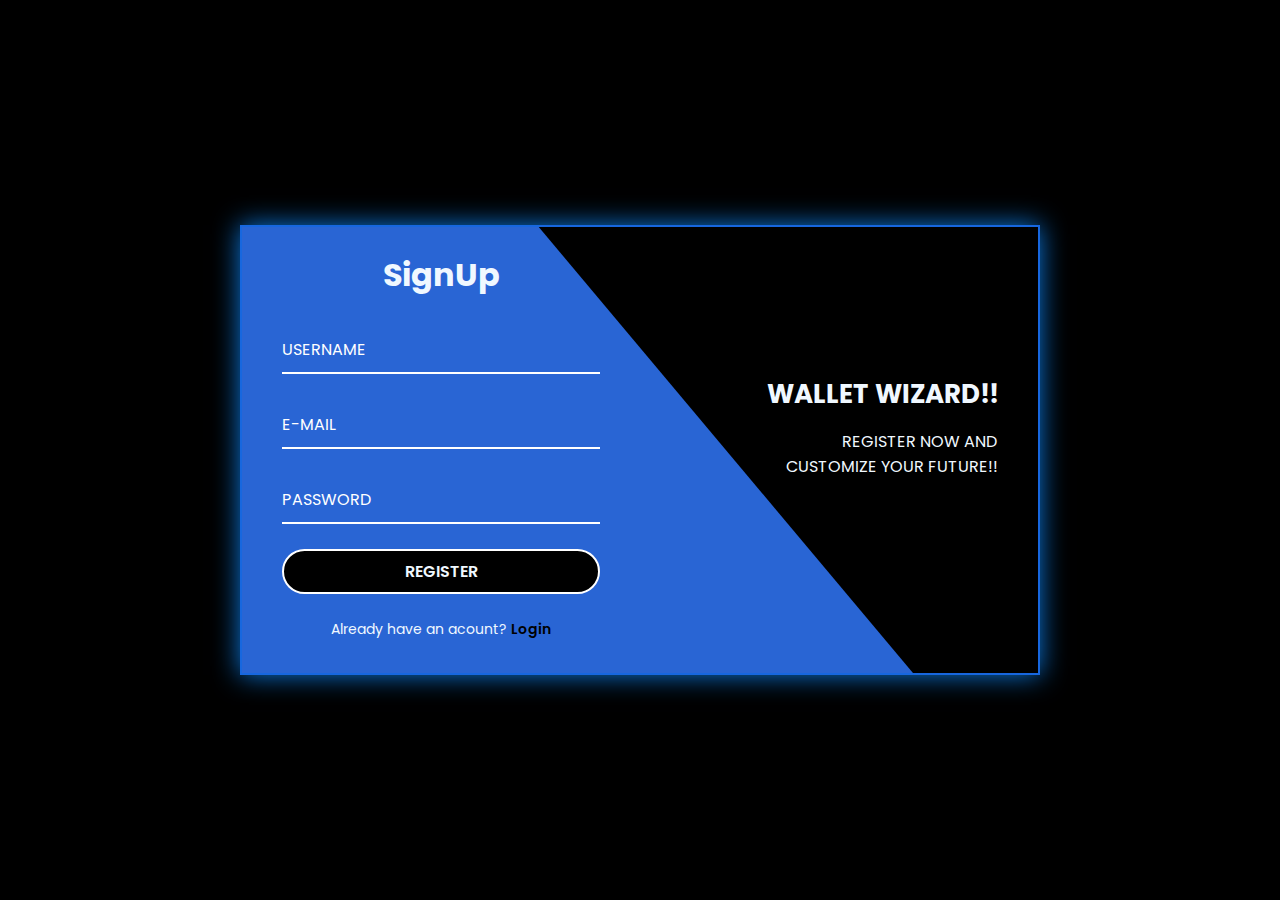
<file: index.html>
<!DOCTYPE html>
<html lang="en">
<head>
    <meta charset="UTF-8">
    <meta name="viewport" content="width=device-width, initial-scale=1.0">
    <title>Document</title>
    <link rel="stylesheet" href="./style.css">

    <!-- font awesome  -->
    <link rel="stylesheet" href="https://cdnjs.cloudflare.com/ajax/libs/font-awesome/6.6.0/css/all.min.css" integrity="sha512-Kc323vGBEqzTmouAECnVceyQqyqdsSiqLQISBL29aUW4U/M7pSPA/gEUZQqv1cwx4OnYxTxve5UMg5GT6L4JJg==" crossorigin="anonymous" referrerpolicy="no-referrer" />


    <!-- google font  -->

    <link rel="preconnect" href="https://fonts.googleapis.com">
<link rel="preconnect" href="https://fonts.gstatic.com" crossorigin>
<link href="https://fonts.googleapis.com/css2?family=Poppins:ital,wght@0,100;0,200;0,300;0,400;0,500;0,600;0,700;0,800;0,900;1,100;1,200;1,300;1,400;1,500;1,600;1,700;1,800;1,900&display=swap" rel="stylesheet">

</head>
<body>
    
    <div class="container">
        
        <div class="curved-shape"></div>
        <div class="form-box login">
            <h2>SignUp</h2>
            <form action="">
                <div class="input-box">
                    <input id="username" type="text" required>
                    <label for="">USERNAME</label>
                    <i class="fa-solid fa-user"></i>
                </div>
                <div class="input-box">
                    <input id="email" type="text" required>
                    <label for="">E-MAIL</label>
                    <i class="fa-solid fa-envelope"></i>
                </div>

              

                <div class="input-box">
                    <input id="password" type="password" required>
                    <label for="">PASSWORD</label>
                    <i class="fa-solid fa-lock"></i>
                </div>
                <div class="input-box">
                    <button onclick="register()" class="btn" type="submit">REGISTER</button>
                </div>
                <div class="regi-link">
                    <p>Already have an acount? <a href="./login.html" class="SignUpLink">Login</a></p>
                </div>

            </form>
        </div>


        <div class="info-content">
    <h2>Wallet Wizard!!</h2>
    <P>register now and customize your future!!</P>
        </div>
        

    </div>
    

<script src="./style.js"></script>

</body>
</html>
</file>
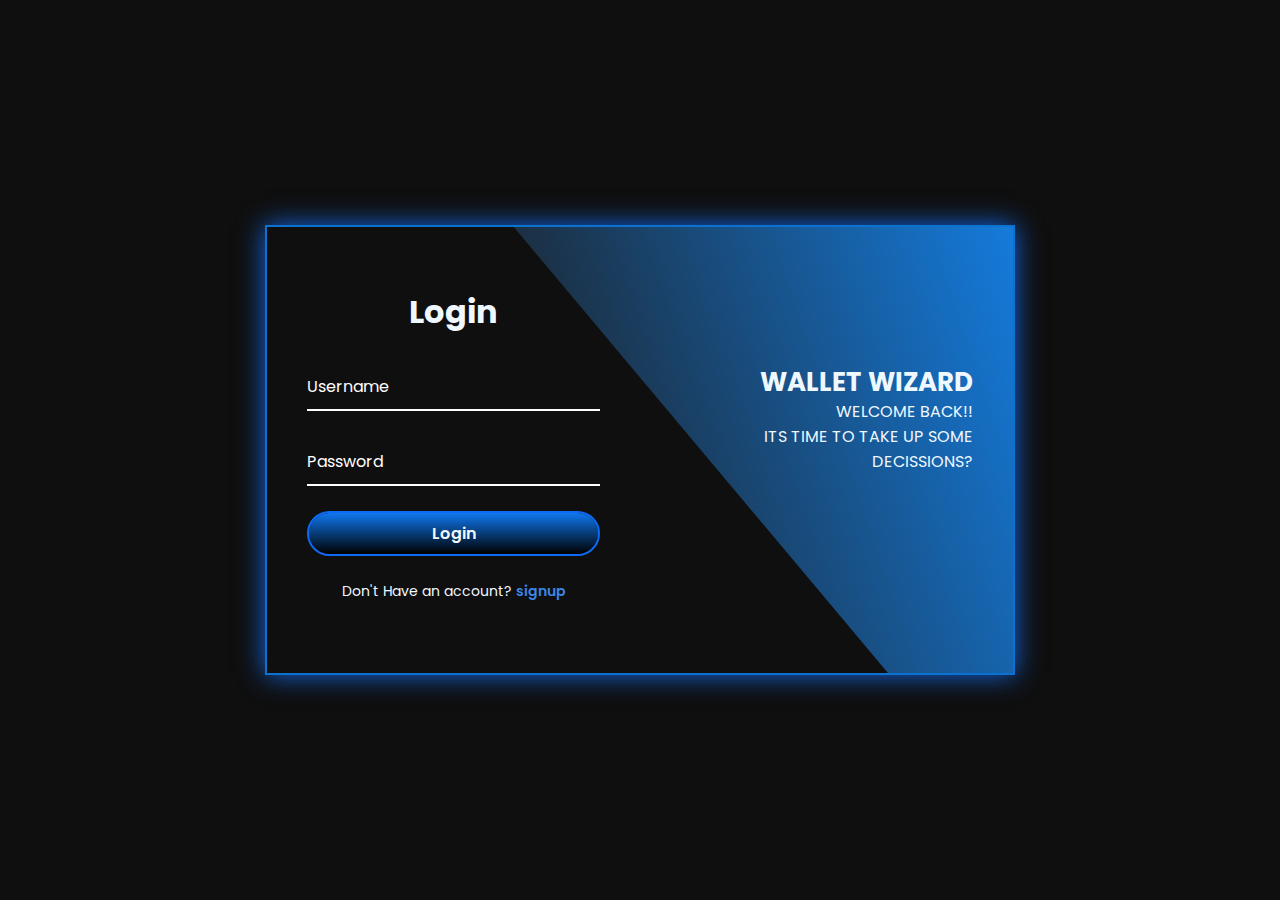
<file: login.html>
<!DOCTYPE html>
<html lang="en">
<head>
    <meta charset="UTF-8">
    <meta name="viewport" content="width=device-width, initial-scale=1.0">
    <title>Document</title>
    <link rel="stylesheet" href="./login.css">

    <!-- font awesome  -->
    <link rel="stylesheet" href="https://cdnjs.cloudflare.com/ajax/libs/font-awesome/6.6.0/css/all.min.css" integrity="sha512-Kc323vGBEqzTmouAECnVceyQqyqdsSiqLQISBL29aUW4U/M7pSPA/gEUZQqv1cwx4OnYxTxve5UMg5GT6L4JJg==" crossorigin="anonymous" referrerpolicy="no-referrer" />


    <!-- google font  -->

    <link rel="preconnect" href="https://fonts.googleapis.com">
<link rel="preconnect" href="https://fonts.gstatic.com" crossorigin>
<link href="https://fonts.googleapis.com/css2?family=Poppins:ital,wght@0,100;0,200;0,300;0,400;0,500;0,600;0,700;0,800;0,900;1,100;1,200;1,300;1,400;1,500;1,600;1,700;1,800;1,900&display=swap" rel="stylesheet">

</head>
<body>
    <div class="container">
        <div class="curved-shape"></div>
        <div class="form-box login">
            <h2>Login</h2>
            <form action="">
                <div class="input-box">
                    <input id="username" type="text" required>
                    <label for="">Username</label>
                    <i class="fa-solid fa-user"></i>
                </div>

                <div class="input-box">
                    <input id="password" type="password" required>
                    <label for="">Password</label>
                    <i class="fa-solid fa-lock"></i>
                </div>
                <div class="input-box">
                    <button onclick="login()" class="btn" type="submit">Login</button>
                </div>
                <div class="regi-link">
                    <p>Don't Have an account? <a href="./index.html" class="SignUpLink">signup</a></p>
                </div>

            </form>
        </div>


        <div class="info-content">
    <h2>Wallet Wizard</h2>
    <P>welcome back!! <br> its time to take up some decissions?</P>
        </div>
        

    </div>
    
<script src="./login.js"></script>


</body>
</html>
</file>
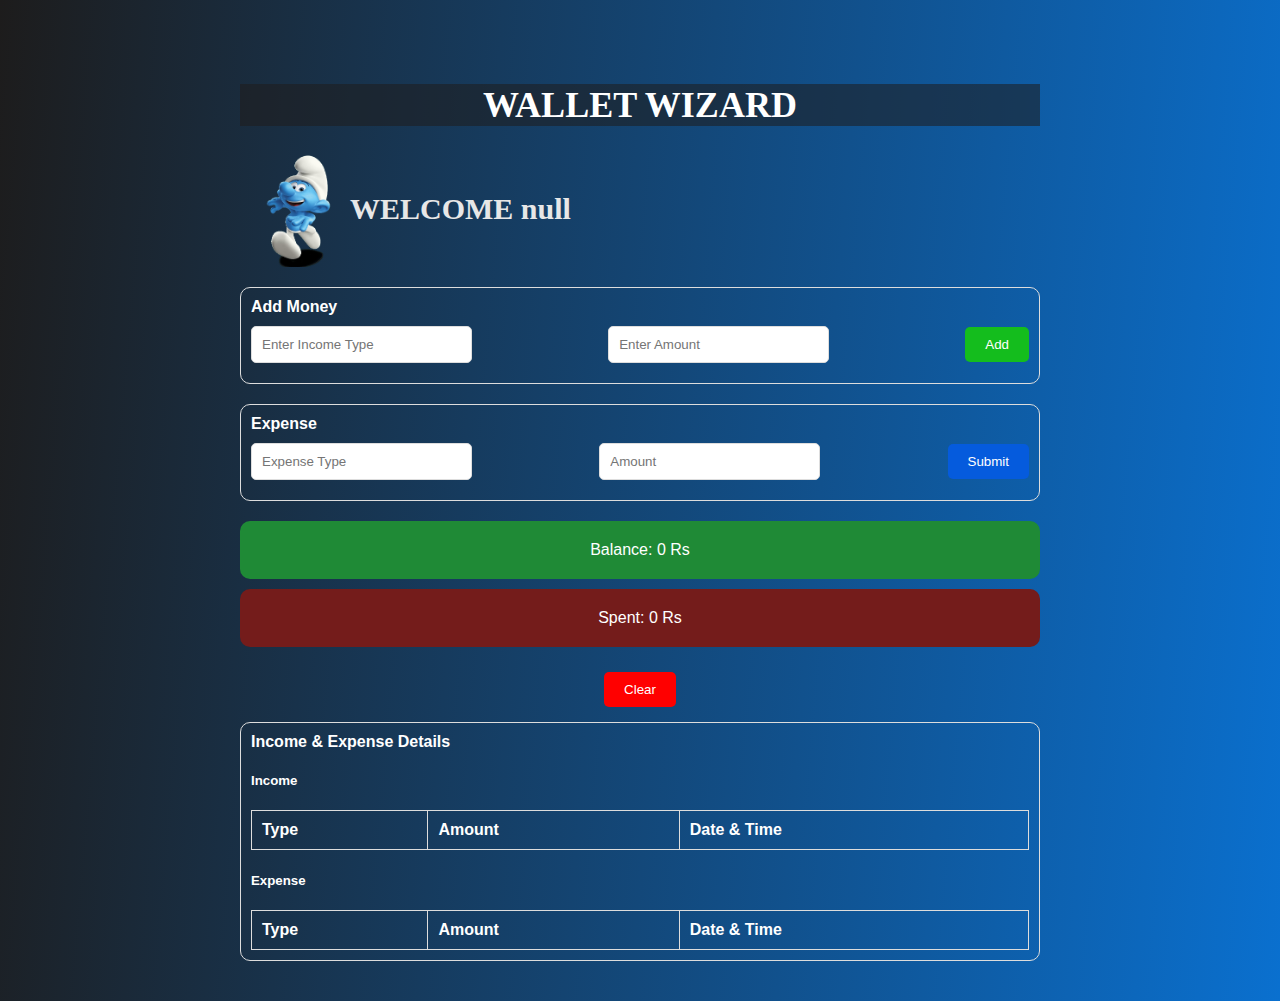
<file: main.html>
<!DOCTYPE html>
<html lang="en">
<head>
    <meta charset="UTF-8">
    <meta name="viewport" content="width=device-width, initial-scale=1.0">
    <title>Budget Calculator</title>
    <link rel="stylesheet" href="./main.css">
</head>
<body>
    
    <div class="container">
        
        <button onclick="logout()" id="logout">Logout</button>
        <div class="header my-4">
            <h1>WALLET WIZARD</h1>
        </div>
        <div class="profile my-4">
            <img src="./Characters_newtvseries_3D_001_2-removebg-preview.png" alt="Profile" class="rounded-circle" width="100PX">
            <h2 id="Admin">Welcome User</h2>

            
        </div>

        
        <div class="card">
            <div class="card-header">Add Money</div>
            <div class="card-body">
                <div class="form-row">
                    <div class="col">
                        <input type="text" class="form-control" id="incomeType" placeholder="Enter Income Type">
                    </div>
                    <div class="col">
                        <input type="number" class="form-control" id="incomeAmount" placeholder="Enter Amount">
                    </div>
                    <div class="col">
                        <button class="btn btn-success" onclick="addIncome()">Add</button>
                    </div>
                </div>
            </div>
        </div>
        
        <div class="card mt-4">
            <div class="card-header">Expense</div>
            <div class="card-body">
                <div class="form-row">
                    <div class="col">
                        <input type="text" class="form-control" id="expenseType" placeholder="Expense Type">
                    </div>
                    <div class="col">
                        <input type="number" class="form-control" id="expenseAmount" placeholder="Amount">
                    </div>
                    <div class="col">
                        <button class="btn btn-primary" onclick="addExpense()">Submit</button>
                    </div>
                </div>
            </div>
        </div>
        <div class="row mt-4">
            <div class="col-md-6">
                <div class="balance">Balance: <span id="balance">0</span> Rs</div>
            </div>
            <div class="col-md-6">
                <div class="spent">Spent: <span id="spent">0</span> Rs</div>
            </div>
        </div>
        <div class="text-center my-5">
            <button id="CLEAR" class="btn btn-warning" onclick="clearAll()">Clear</button>
        </div>
        <div class="card mt-4">
            <div class="card-header">Income & Expense Details</div>
            <div class="card-body">
                <h5>Income</h5>
                
                <table class="table table-striped">
                    <thead>
                        <tr>
                            <th>Type</th>
                            <th>Amount</th>
                            <th>Date & Time</th>
                        </tr>
                    </thead>
                    <tbody id="incomeDetails"></tbody>
                </table>
                <h5>Expense</h5>
                <table class="table table-striped">
                    <thead>
                        <tr>
                            <th>Type</th>
                            <th>Amount</th>
                            <th>Date & Time</th>
                        </tr>
                    </thead>
                    <tbody id="expenseDetails"></tbody>
                </table>
            </div>
        </div>
    </div>

    <script src="main.js"></script>
</body>
</html>
</file>
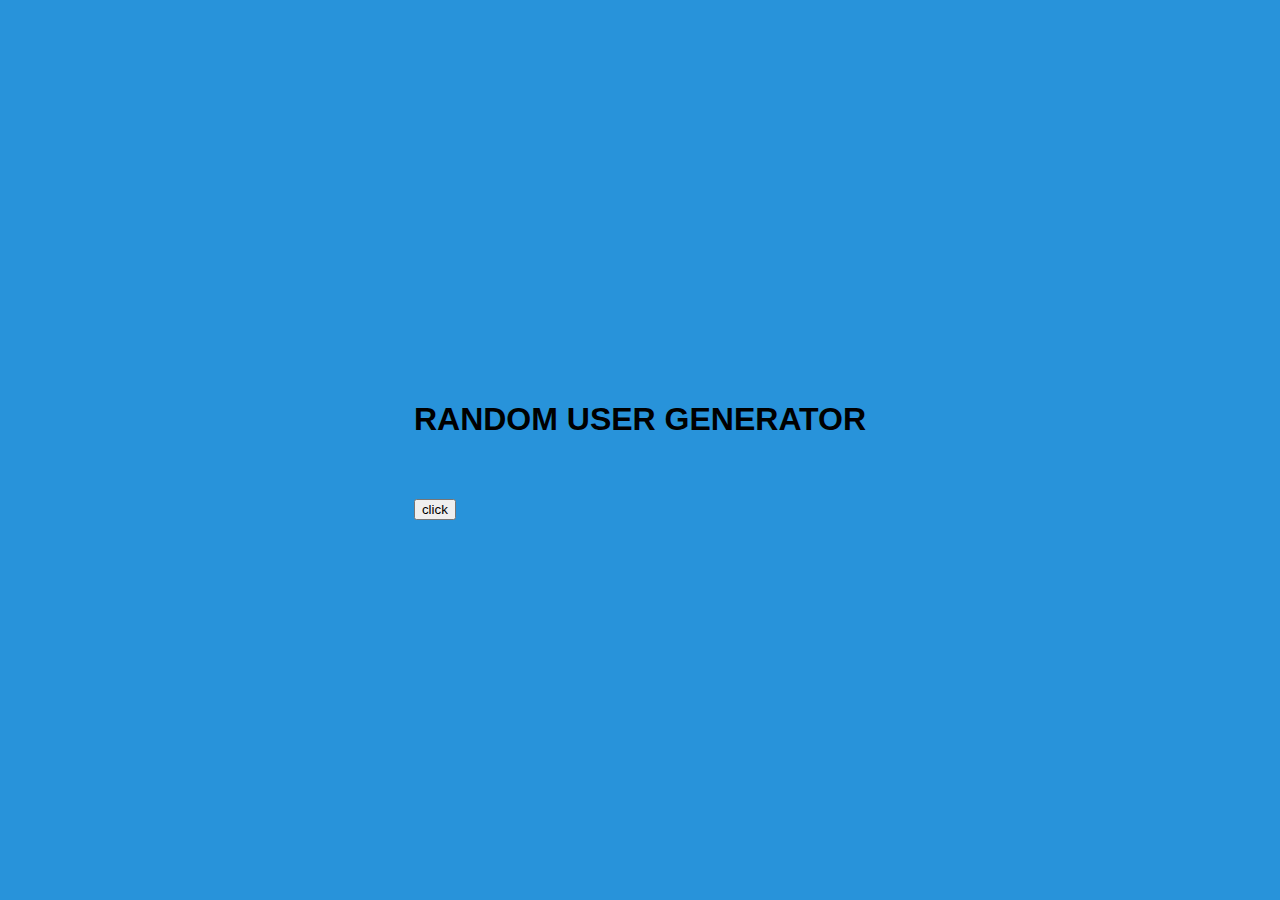
<file: exm/QUESTION 6/question6.html>
<!DOCTYPE html>
<html lang="en">
<head>
    <meta charset="UTF-8">
    <meta name="viewport" content="width=device-width, initial-scale=1.0">
    <title>random user generator</title>
    <link rel="stylesheet" href="./question6.css">
</head>
<body>

<div>
  
    <h1 >RANDOM USER GENERATOR</h1>

    <div id="cards-container" class="cards-container"></div>
    <button onclick="click()">click</button>
</div>
    <script src="./question6.js"></script>
</body>
</html>
</file>
<file: style.css>
*{
    margin: 0;
    padding: 0;
    box-sizing: border-box;
    font-family: "Poppins", sans-serif;
    color: aliceblue;
    
    }
    body{
        display: flex;
        justify-content: center;
        align-items: center;
        min-height: 100vh;
    background-color: rgb(0, 0, 0);
    }
    
    .container{
        position: relative;
        width: 800px;
        height: 450px;
        border: 2px solid rgb(23, 103, 223);
        box-shadow: 0 0 25px rgb(12, 122, 224) ;
        overflow: hidden;
        background-color: rgb(41, 101, 212);
        margin: 20px;
        
    }
    .container .form-box{
        position: absolute;
        top: 0;
        width: 50%;
        height: 100%;
        display: flex;
        justify-content: center;
        flex-direction: column;
    }
    
    .form-box.login{
    left: 0;
    padding: 40PX;
    }
    
    .form-box h2{
        font-size: 32px;
        text-align: center;
    }
    .form-box .input-box{
        position: relative;
        width: 100%;
        height: 50px;
        margin-top: 25px;
    }
    .input-box input{
        width: 100%;
        height: 100%;
        background: transparent;
        border: none;
        outline: none;
        font-size: 16px;
        color: aliceblue;
        font-weight: 600;
        border-bottom: 2px solid white;
        padding-right: 23px;
        transition: .5s;
       
    }
    
    .input-box input:focus ,
    .input-box input:valid {
        border-bottom: 2px solid rgb(0, 0, 0);
       
    }
    
    .input-box label{
        position: absolute;
        top: 50%;
        left: 0;
        transform: translateY(-50%);
        font-size: 16px;
        color: white;
        transition: .5s;
    
    }
    .input-box input:focus ~ label,
    .input-box input:valid ~ label{
        top: -5px;
        color: rgb(0, 0, 0);
    }
    
    .input-box i{
        position: absolute;
        top: 50%;
        right: 0;
        font-size: 16px;
        transform: translateY(-50%);
    }
    
    .input-box input:focus ~ i,
    .input-box input:valid ~ i{
       
        color: rgb(0, 0, 0);
    }
    
    
    .btn{
        position: relative;
        width: 100%;
        height: 45px;
        border-radius: 40px;
    background-color: rgb(0, 0, 0);
        cursor: pointer;
        font-size: 16px;
        font-weight: 600;
        border: 2px solid rgb(255, 255, 255);
        overflow: hidden;
    }
    
    .btn::before{
        content: "";
        position: absolute;
        height: 300%;
        width: 100%;
        background: linear-gradient(rgb(0, 0, 0),rgb(20, 88, 20),rgb(0, 0, 0),rgb(16, 182, 16));
        top: -100%;
        left: 0;
        z-index: -1;
        transition: .5s;
    
    }
    .btn:hover::before{
        top: 0;
    }
    .regi-link{
        font-size: 14px;
        text-align: center;
        margin: 20px 0 10px;
    }
    .regi-link a{
        text-decoration: none;
        color: rgb(0, 0, 0);
        font-weight: 600;
    }
    
    .regi-link a:hover{
        text-decoration: underline;
    }
    
    .info-content{
        position: absolute;
        top: 0;
        height: 100%;
        width: 50%;
        display: flex;
        justify-content: center;
    
        flex-direction: column;
    }
    
    .info-content{
        right: 0;
        text-align: right;
        text-transform: uppercase;
        padding: 0 40px 60px 120px;
    }
    
    .info-content h2{
        text-transform: uppercase;
        font-size: 26px;
       
        line-height: 2.6;

    }
    .info-content p{
        font-size: 16px;
       
        
    }
    
    
    
    
    
    .container .curved-shape{
        position: absolute;
        right: 0;
        top: -5px;
        height: 600px;
        width: 850px;
    background: linear-gradient(45deg,black,rgb(0, 0, 0));
    transform: rotate(10deg) skewy(40deg);
    transform-origin: bottom right;
    }
</file>
<file: login.css>
*{
margin: 0;
padding: 0;
box-sizing: border-box;
font-family: "Poppins", sans-serif;
color: aliceblue;

}
body{
    display: flex;
    justify-content: center;
    align-items: center;
    min-height: 100vh;
background-color: rgb(15, 15, 15);
}

.container{
    position: relative;
    width: 750px;
    height: 450px;
    border: 2px solid rgb(13, 113, 207);
    box-shadow: 0 0 25px rgb(20, 104, 230) ;
    overflow: hidden;
    
}
.container .form-box{
    position: absolute;
    top: 0;
    width: 50%;
    height: 100%;
    display: flex;
    justify-content: center;
    flex-direction: column;
}

.form-box.login{
left: 0;
padding: 40PX;
}

.form-box h2{
    font-size: 32px;
    text-align: center;
}
.form-box .input-box{
    position: relative;
    width: 100%;
    height: 50px;
    margin-top: 25px;
}
.input-box input{
    width: 100%;
    height: 100%;
    background: transparent;
    border: none;
    outline: none;
    font-size: 16px;
    color: aliceblue;
    font-weight: 600;
    border-bottom: 2px solid white;
    padding-right: 23px;
    transition: .5s;
}

.input-box input:focus ,
.input-box input:valid {
    border-bottom: 2px solid rgb(0, 37, 250);
   
}

.input-box label{
    position: absolute;
    top: 50%;
    left: 0;
    transform: translateY(-50%);
    font-size: 16px;
    color: white;
    transition: .5s;

}
.input-box input:focus ~ label,
.input-box input:valid ~ label{
    top: -5px;
    color: rgb(30, 69, 243);
}

.input-box i{
    position: absolute;
    top: 50%;
    right: 0;
    font-size: 16px;
    transform: translateY(-50%);
}

.input-box input:focus ~ i,
.input-box input:valid ~ i{
   
    color: rgb(4, 113, 255);
}


.btn{
    position: relative;
    width: 100%;
    height: 45px;
    border-radius: 40px;
    background: transparent;
    cursor: pointer;
    font-size: 16px;
    font-weight: 600;
    border: 2px solid rgb(13, 106, 245);
    overflow: hidden;
}

.btn::before{
    content: "";
    position: absolute;
    height: 300%;
    width: 100%;
    background: linear-gradient(rgb(0, 0, 0),rgb(15, 119, 238),rgb(0, 0, 0),rgb(12, 71, 231));
    top: -100%;
    left: 0;
    z-index: -1;
    transition: .5s;

}
.btn:hover::before{
    top: 0;
}
.regi-link{
    font-size: 14px;
    text-align: center;
    margin: 20px 0 10px;
}
.regi-link a{
    text-decoration: none;
    color: rgb(60, 134, 230);
    font-weight: 600;
}

.regi-link a:hover{
    text-decoration: underline;
}

.info-content{
    position: absolute;
    top: 0;
    height: 100%;
    width: 50%;
    display: flex;
    justify-content: center;

    flex-direction: column;
}

.info-content{
    right: 0;
    text-align: right;
    text-transform: uppercase;
    padding: 0 40px 60px 120px;
}

.info-content h2{
    text-transform: uppercase;
    font-size: 26px;
    line-height: 1.3;
   
}
.info-content p{
    font-size: 16px;
  
}





.container .curved-shape{
    position: absolute;
    right: 0;
    top: -5px;
    height: 600px;
    width: 850px;
background: linear-gradient(45deg,rgb(29, 28, 28),rgb(19, 138, 250));
transform: rotate(10deg) skewy(40deg);
transform-origin: bottom right;
}
</file>
<file: main.css>
body {
    background-image: url('');
    background: linear-gradient(95deg,rgb(29, 28, 28),rgb(10, 112, 207));
   
 
    background-size: cover;
    color: #333;
    font-family: Arial, sans-serif;
    margin: 0;
    padding: 0;
    box-sizing: border-box;
}
#logout{
    position: relative;
    width: 100px;
    height: 40px;
    border-radius: 10%;
   background-color: red;
   color: #fff;
   left: 1220px;
   font-weight: 800;
  
}


.container {
    max-width: 800px;
    margin: 0 auto;
    padding: 20px;
}

.header h1 {
    text-align: center;
    color: white;
}

.profile {
    display: flex;
    align-items: center;
    margin-bottom: 20px;
}

.profile img {
    margin-right: 10px;
}

.card {
    border: 1px solid #ddd;
    border-radius: 10px;
    margin-bottom: 20px;
    padding: 10px;
}

.card-header {
    font-weight: bold;
    margin-bottom: 10px;
}

.form-row {
    display: flex;
    justify-content: space-between;
    align-items: center;
    margin-bottom: 10px;
}

.form-control {
    width: 100%;
    padding: 10px;
    margin-right: 10px;
    border: 1px solid #ddd;
    border-radius: 5px;
}

.form-control:last-child {
    margin-right: 0;
}

.btn {
    padding: 10px 20px;
    border: none;
    border-radius: 5px;
    cursor: pointer;

}

.btn-success {
    background-color: #14bd1d;
    color: #fff;
}

.btn-primary {
    background-color: #055bdd;
    color: #fff;
}

.btn-warning {
    background-color: #ff0000;
    color: #fff;
}

.balance, .spent {
    padding: 20px;
    text-align: center;
    border-radius: 10px;
    margin-bottom: 10px;
}

.balance {
    background-color: #1f8a36;
    color: #fff;
}

.spent {
    background-color: #741c1b;
    color: #fff;
}

.table {
    width: 100%;
    border-collapse: collapse;
}

.table th, .table td {
    border: 1px solid #ddd;
    padding: 10px;
    text-align: left;
}

.text-center {
    text-align: center;
}

#CLEAR{
    margin: 15PX;
}

div{
    color: rgb(255, 255, 255);
}
H1{
    font-family: 'Times New Roman', Times, serif;
    font-size: 36PX;
    background-color: #1f1d1d8f;
   
    
}

#Admin{
    color: #e7e7e7;
   font-family: 'Times New Roman', Times, serif;
   font-size: 30px;
}
</file>
<file: exm/QUESTION 6/question6.css>
body {
    font-family: Arial, sans-serif;
    display: flex;
    justify-content: center;
    align-items: center;
    min-height: 100vh;
    background-color: #2893da;
    margin: 0;
}

.cards-container {
    display: flex;
    flex-wrap: wrap;
    gap: 20px;
    justify-content: center;
    padding: 20px;
    position: relative;
}

.card {
    background-color: #fff;
    border-radius: 8px;
    box-shadow: 0 2px 5px rgba(26, 56, 228, 0.1);
    width: 300px;
    padding: 20px;
}

.card h2 {
    margin-top: 0;
}

.card p {
    margin: 5px 0;
}

h1{
    color: #000000;
    text-align: center;
}
h2{
    color: rgb(9, 67, 226);
}
</file>
